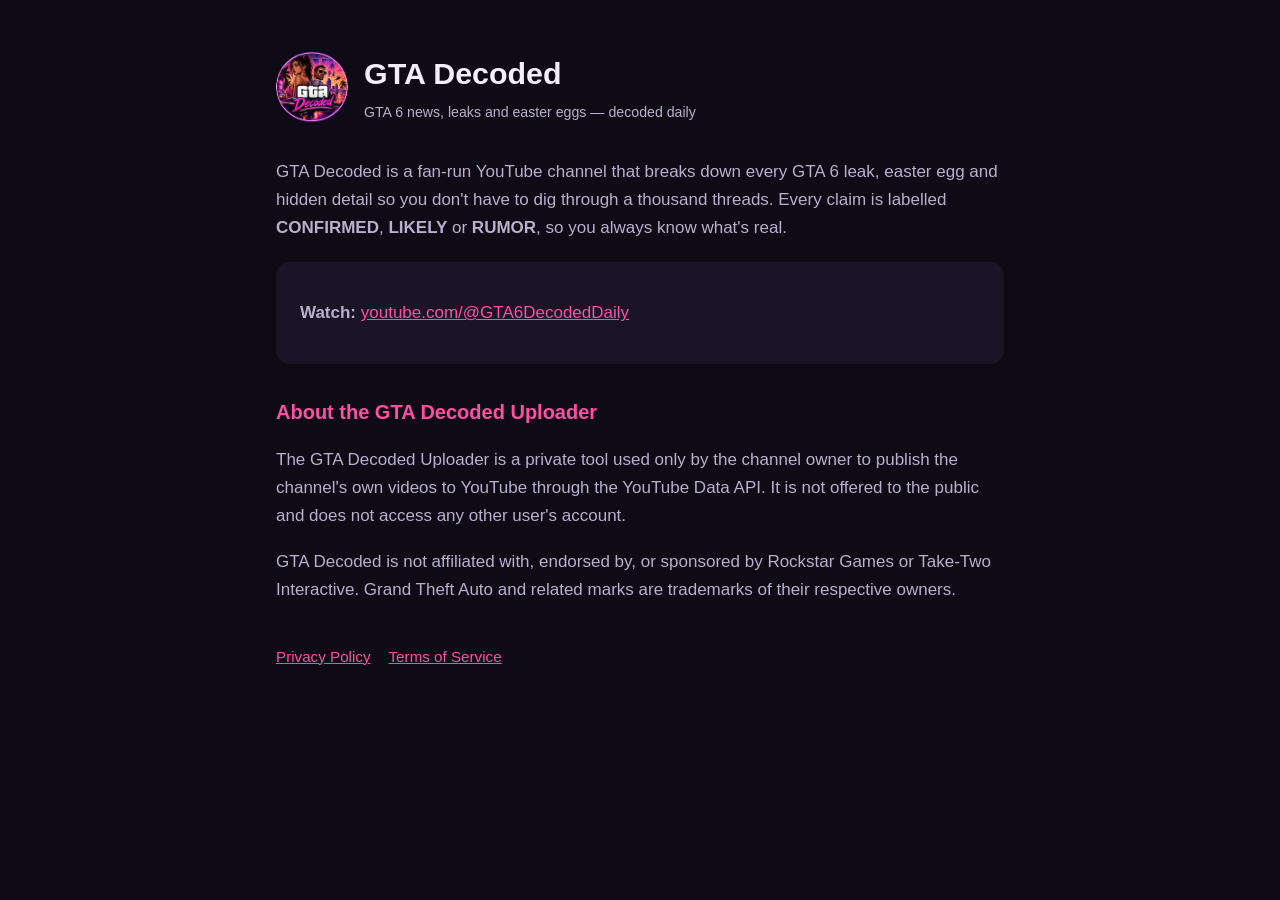
<file: index.html>
<!doctype html>
<html lang="en">
<head>
<meta charset="utf-8">
<meta name="viewport" content="width=device-width, initial-scale=1">
<title>GTA Decoded</title>
<meta name="description" content="GTA Decoded — GTA 6 news, leaks, easter eggs and launch breakdowns, with every claim labelled confirmed, likely or rumor.">
<meta name="google-site-verification" content="7OAIxfzxPc2tqqYf3r1c8LsNOfCq3rJsui-rgEX5Tl4" />
<link rel="icon" href="logo.png">
<link rel="stylesheet" href="style.css">
</head>
<body>
<main>
  <header>
    <img src="logo.png" alt="GTA Decoded logo">
    <div>
      <h1>GTA Decoded</h1>
      <small>GTA 6 news, leaks and easter eggs — decoded daily</small>
    </div>
  </header>

  <p>GTA Decoded is a fan-run YouTube channel that breaks down every GTA 6 leak, easter egg and hidden detail so you don't have to dig through a thousand threads. Every claim is labelled <strong>CONFIRMED</strong>, <strong>LIKELY</strong> or <strong>RUMOR</strong>, so you always know what's real.</p>

  <div class="card">
    <p><strong>Watch:</strong> <a href="https://www.youtube.com/@GTA6DecodedDaily">youtube.com/@GTA6DecodedDaily</a></p>
  </div>

  <h2>About the GTA Decoded Uploader</h2>
  <p>The GTA Decoded Uploader is a private tool used only by the channel owner to publish the channel's own videos to YouTube through the YouTube Data API. It is not offered to the public and does not access any other user's account.</p>

  <p>GTA Decoded is not affiliated with, endorsed by, or sponsored by Rockstar Games or Take-Two Interactive. Grand Theft Auto and related marks are trademarks of their respective owners.</p>

  <nav><a href="privacy.html">Privacy Policy</a><a href="terms.html">Terms of Service</a></nav>
</main>
</body>
</html>
</file>
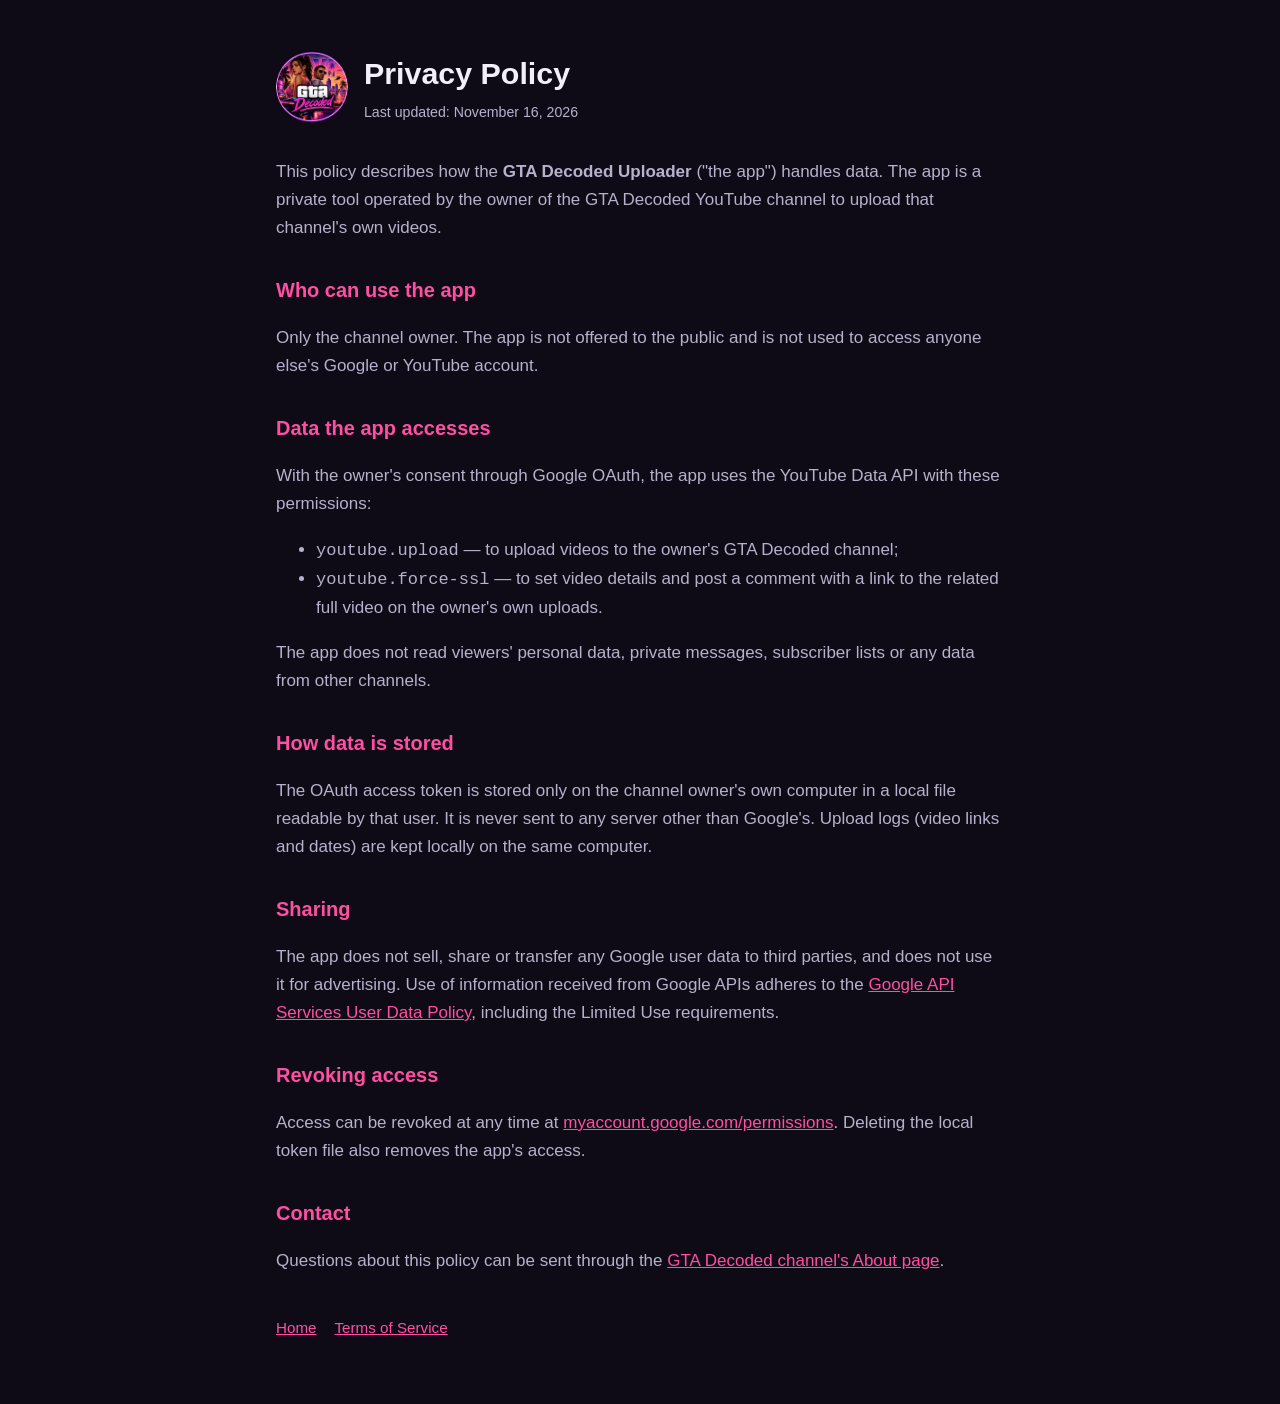
<file: privacy.html>
<!doctype html>
<html lang="en">
<head>
<meta charset="utf-8">
<meta name="viewport" content="width=device-width, initial-scale=1">
<title>Privacy Policy — GTA Decoded</title>
<link rel="icon" href="logo.png">
<link rel="stylesheet" href="style.css">
</head>
<body>
<main>
  <header><img src="logo.png" alt="GTA Decoded logo"><div><h1>Privacy Policy</h1><small>Last updated: November 16, 2026</small></div></header>

  <p>This policy describes how the <strong>GTA Decoded Uploader</strong> ("the app") handles data. The app is a private tool operated by the owner of the GTA Decoded YouTube channel to upload that channel's own videos.</p>

  <h2>Who can use the app</h2>
  <p>Only the channel owner. The app is not offered to the public and is not used to access anyone else's Google or YouTube account.</p>

  <h2>Data the app accesses</h2>
  <p>With the owner's consent through Google OAuth, the app uses the YouTube Data API with these permissions:</p>
  <ul>
    <li><code>youtube.upload</code> — to upload videos to the owner's GTA Decoded channel;</li>
    <li><code>youtube.force-ssl</code> — to set video details and post a comment with a link to the related full video on the owner's own uploads.</li>
  </ul>
  <p>The app does not read viewers' personal data, private messages, subscriber lists or any data from other channels.</p>

  <h2>How data is stored</h2>
  <p>The OAuth access token is stored only on the channel owner's own computer in a local file readable by that user. It is never sent to any server other than Google's. Upload logs (video links and dates) are kept locally on the same computer.</p>

  <h2>Sharing</h2>
  <p>The app does not sell, share or transfer any Google user data to third parties, and does not use it for advertising. Use of information received from Google APIs adheres to the <a href="https://developers.google.com/terms/api-services-user-data-policy">Google API Services User Data Policy</a>, including the Limited Use requirements.</p>

  <h2>Revoking access</h2>
  <p>Access can be revoked at any time at <a href="https://myaccount.google.com/permissions">myaccount.google.com/permissions</a>. Deleting the local token file also removes the app's access.</p>

  <h2>Contact</h2>
  <p>Questions about this policy can be sent through the <a href="https://www.youtube.com/@GTA6DecodedDaily/about">GTA Decoded channel's About page</a>.</p>

  <nav><a href="index.html">Home</a><a href="terms.html">Terms of Service</a></nav>
</main>
</body>
</html>
</file>
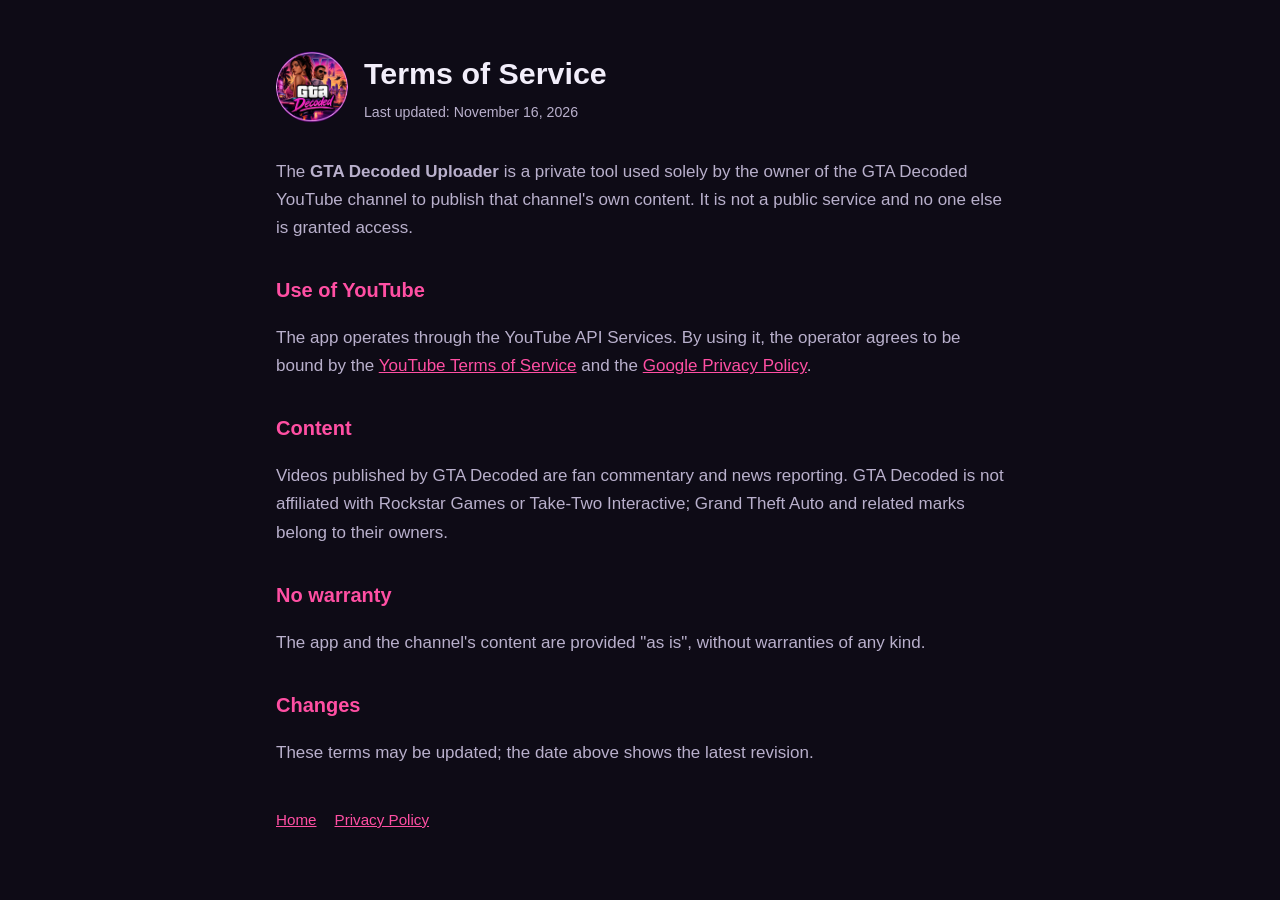
<file: terms.html>
<!doctype html>
<html lang="en">
<head>
<meta charset="utf-8">
<meta name="viewport" content="width=device-width, initial-scale=1">
<title>Terms of Service — GTA Decoded</title>
<link rel="icon" href="logo.png">
<link rel="stylesheet" href="style.css">
</head>
<body>
<main>
  <header><img src="logo.png" alt="GTA Decoded logo"><div><h1>Terms of Service</h1><small>Last updated: November 16, 2026</small></div></header>

  <p>The <strong>GTA Decoded Uploader</strong> is a private tool used solely by the owner of the GTA Decoded YouTube channel to publish that channel's own content. It is not a public service and no one else is granted access.</p>

  <h2>Use of YouTube</h2>
  <p>The app operates through the YouTube API Services. By using it, the operator agrees to be bound by the <a href="https://www.youtube.com/t/terms">YouTube Terms of Service</a> and the <a href="https://policies.google.com/privacy">Google Privacy Policy</a>.</p>

  <h2>Content</h2>
  <p>Videos published by GTA Decoded are fan commentary and news reporting. GTA Decoded is not affiliated with Rockstar Games or Take-Two Interactive; Grand Theft Auto and related marks belong to their owners.</p>

  <h2>No warranty</h2>
  <p>The app and the channel's content are provided "as is", without warranties of any kind.</p>

  <h2>Changes</h2>
  <p>These terms may be updated; the date above shows the latest revision.</p>

  <nav><a href="index.html">Home</a><a href="privacy.html">Privacy Policy</a></nav>
</main>
</body>
</html>
</file>
<file: style.css>
:root { --bg: #0e0b16; --card: #1a1426; --text: #f2eefa; --muted: #b9b0cc; --accent: #ff4fa3; }
* { box-sizing: border-box; }
body { margin: 0; background: var(--bg); color: var(--text); font: 17px/1.65 -apple-system, BlinkMacSystemFont, "Segoe UI", Roboto, sans-serif; }
main { max-width: 760px; margin: 0 auto; padding: 48px 16px 64px; }
header { display: flex; align-items: center; gap: 16px; margin-bottom: 32px; }
header img { width: 72px; height: 72px; border-radius: 50%; }
h1 { margin: 0; font-size: 1.9rem; }
h2 { margin-top: 2rem; font-size: 1.25rem; color: var(--accent); }
p, li { color: var(--muted); }
a { color: var(--accent); }
.card { background: var(--card); border-radius: 14px; padding: 20px 24px; margin: 20px 0; }
nav { margin-top: 40px; font-size: .95rem; }
nav a { margin-right: 18px; }
small { color: var(--muted); }
</file>
